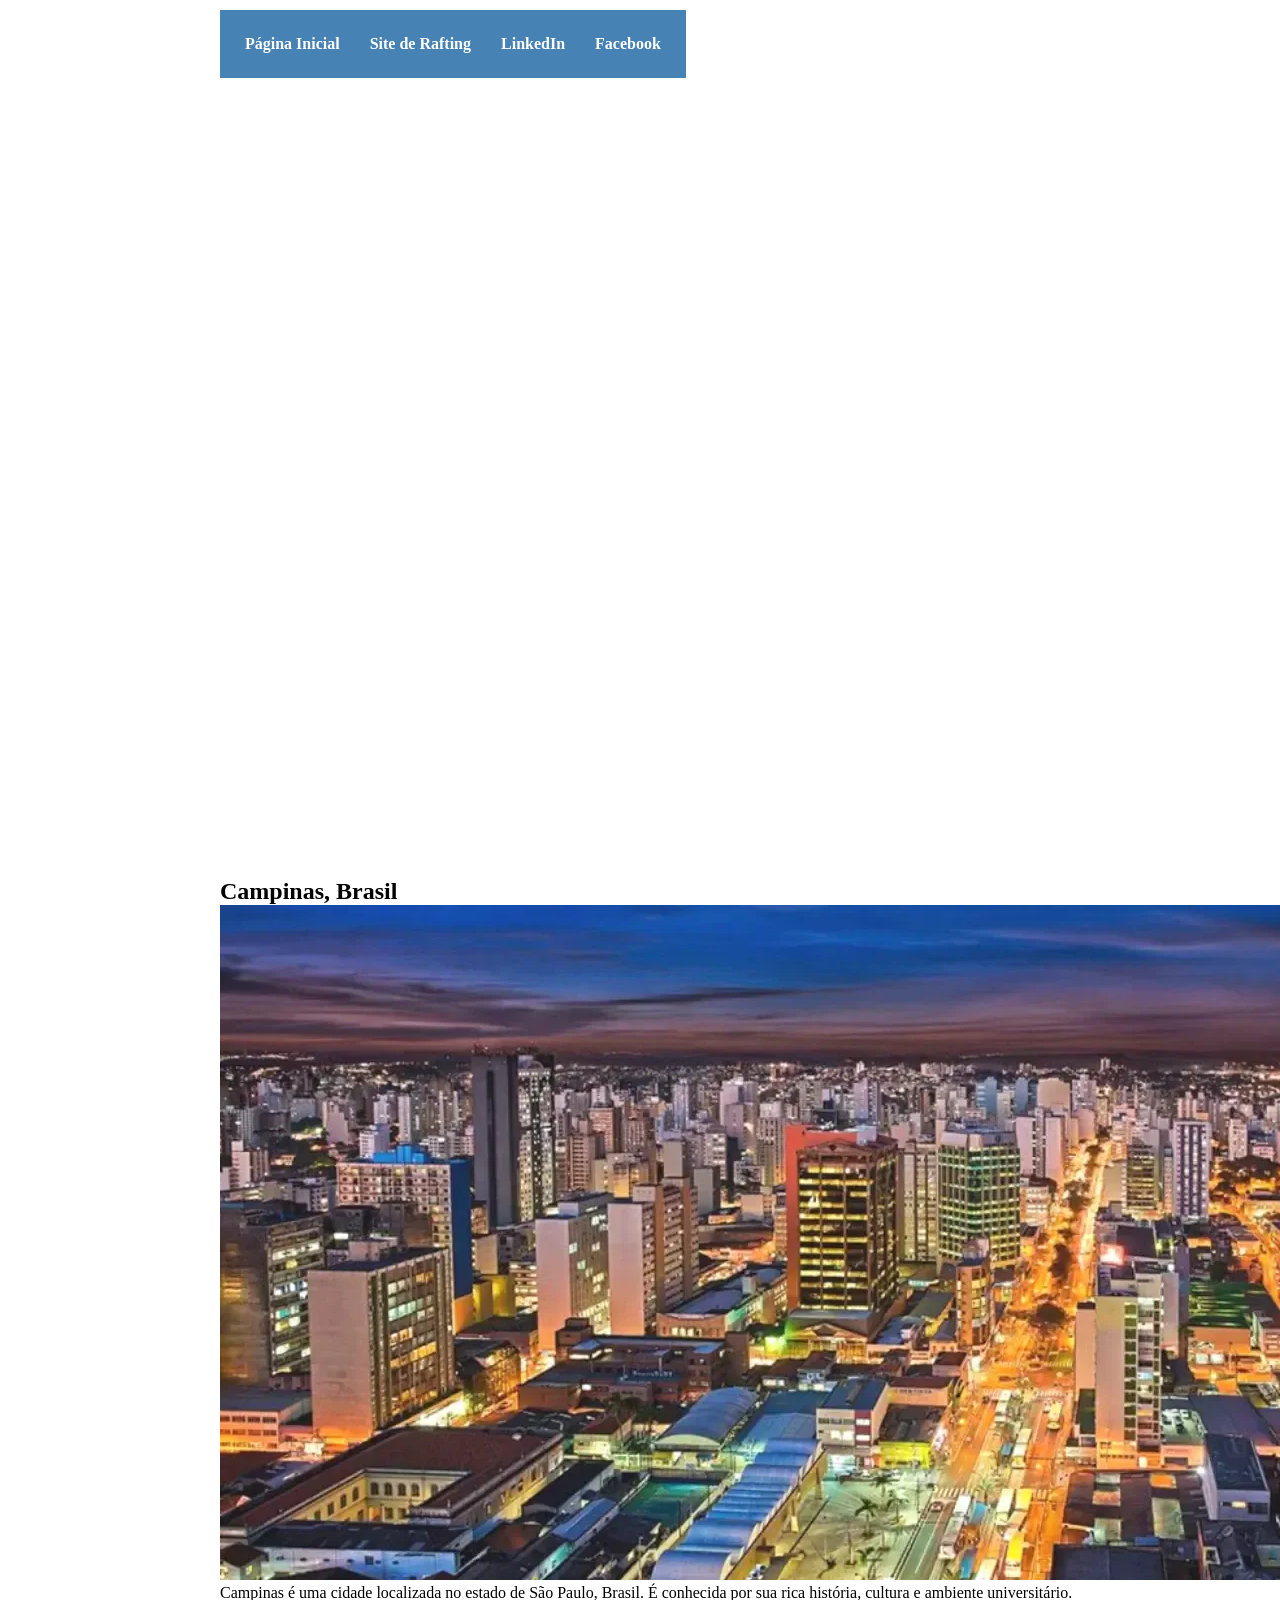
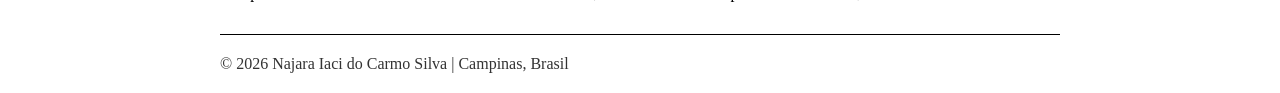
<file: index.html>
<!DOCTYPE html>
<html lang="pt-br">

<head>
    <meta charset="UTF-8">
    <meta name="viewport" content="width=device-width, initial-scale=1.0">

    <title>WDD 130 | Najara Carmo Silva</title>

    <meta name="description"
        content="Najara Carmo Silva mora em Campinas e faz parte da turma pioneira da BYU Pathway em português.">

    <meta name="author" content="Najara Iaci do Carmo Silva">

    <link rel="stylesheet" href="estilos.css">
</head>

<body>
    <header>
        <nav>
            <a href="#">Página Inicial</a>
            <a href="wwr/">Site de Rafting</a>
            <a href="https://www.linkedin.com/in/najaracarmo/" target="_blank">LinkedIn</a>
            <a href="https://facebook.com" target="_blank">Facebook</a>
        </nav>
    </header>

    <div class="grid">

        <main>
            <h1>Bem-Vindo ao WDD 130</h1>

            <img src="imagens/perfil.png" alt="Foto de perfil de Najara Iaci do Carmo Silva" class="perfil">

            <p>
                Meu nome é Najara Carmo, moro em Campinas e faço parte da turma pioneira da BYU em português.
            </p>
            <p> Sou estudante do curso de Desenvolvimento de Software. Tenho grande interesse por tecnologia, criação de
                sites e programação, especialmente na área de desenvolvimento web. Estou aprendendo sobre HTML, CSS e
                outras
                ferramentas importantes para criar páginas e sistemas modernos e funcionais. Gosto de aprender coisas
                novas,
                trabalhar em equipe e desenvolver habilidades que me ajudem a crescer profissionalmente na área da
                tecnologia.
            </p>

            <ul class="caixa">
                <li><a href="https://newsroom.churchofjesuschrist.org/article/campinas-brazil-temple"
                        target="_blank">Templo
                        de Campinas, Brasil</a></li>
                <li><a href="https://newsroom.churchofjesuschrist.org/article/s%C3%A3o-paulo-brazil-temple"
                        target="_blank">Templo de São Paulo, Brasil</a></li>
                <li><a href="https://newsroom.churchofjesuschrist.org/article/ogden-utah-temple" target="_blank">Templo
                        de
                        Ogden, Utah</a></li>
            </ul>
        </main>

        <aside class="caixa">
            <h2>Campinas, Brasil</h2>

            <img src="imagens/cidadecampinas.webp" alt="Cidade de Campinas - SP">

            <p>
                Campinas é uma cidade localizada no estado de São Paulo, Brasil.
                É conhecida por sua rica história, cultura e ambiente universitário.
            </p>
        </aside>

    </div>

    <footer>
        <p>© 2026 Najara Iaci do Carmo Silva | Campinas, Brasil</p>
    </footer>

</body>

</html>
</file>
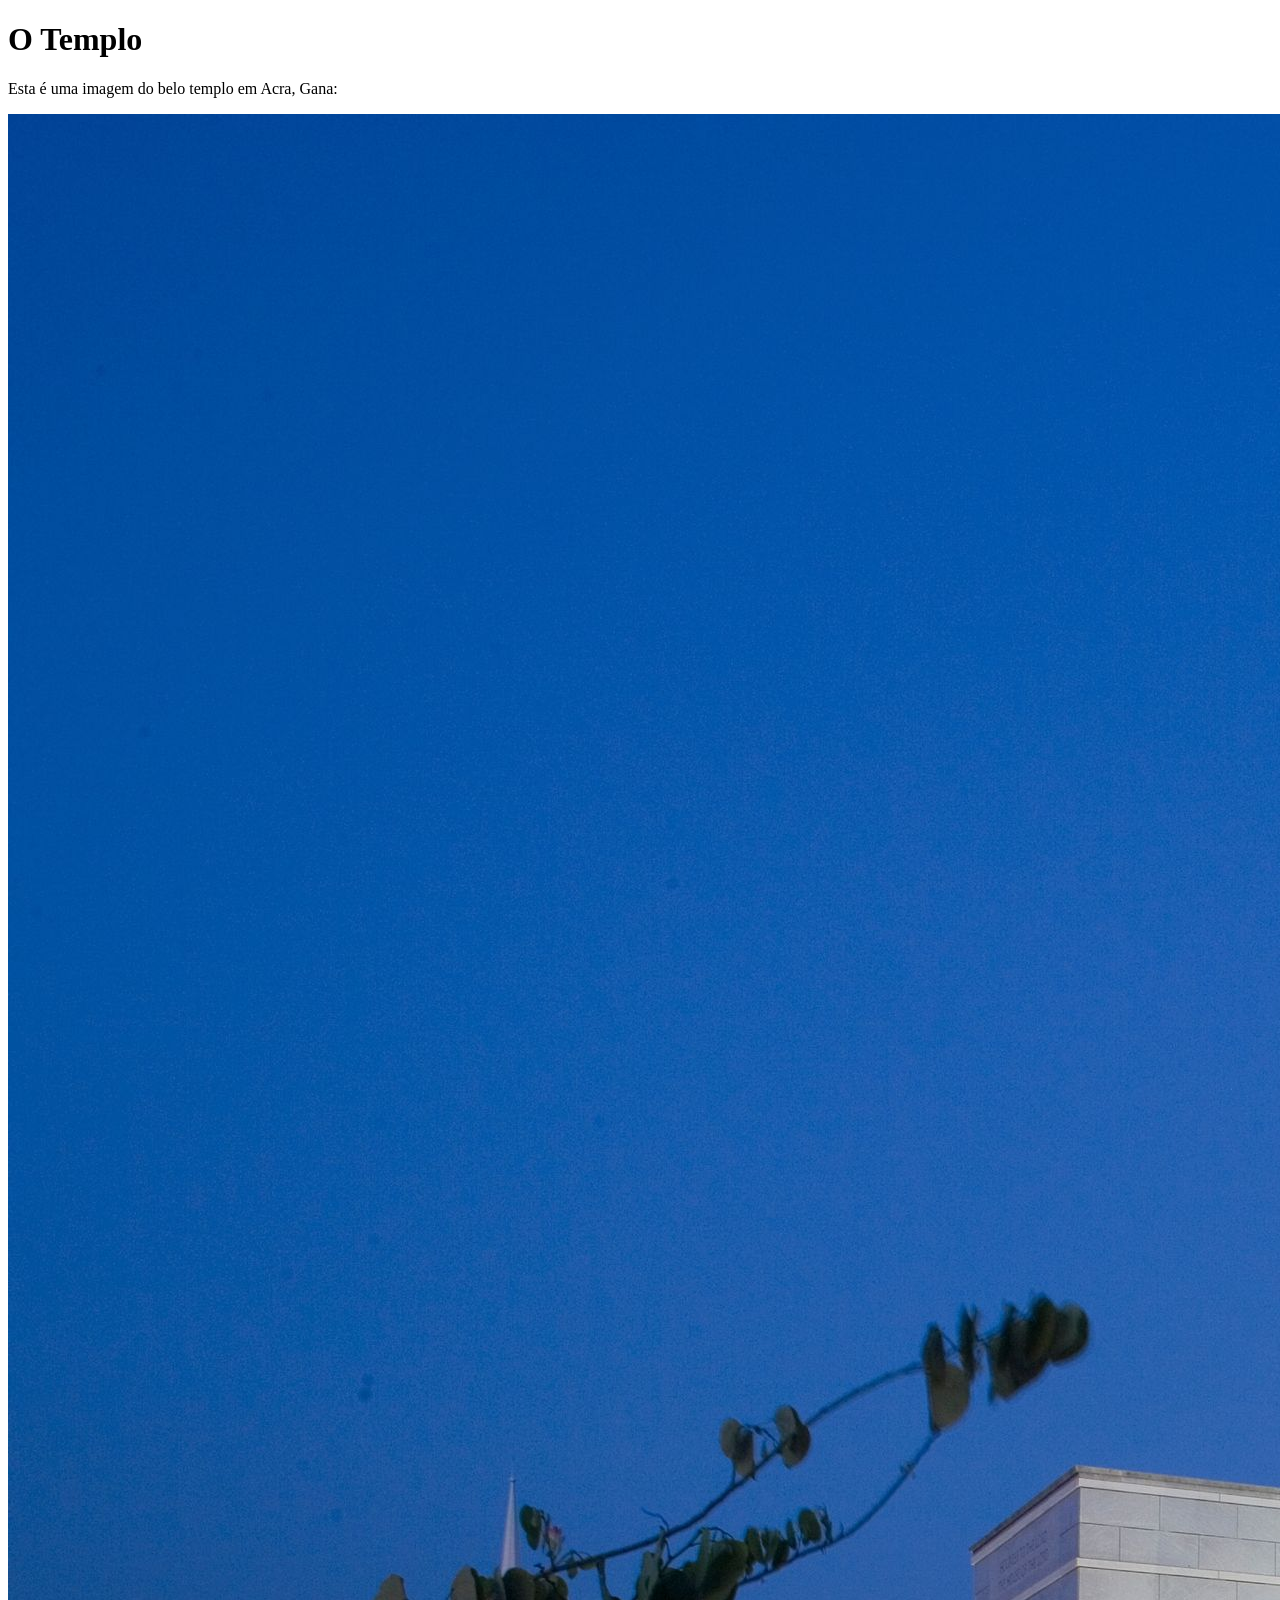
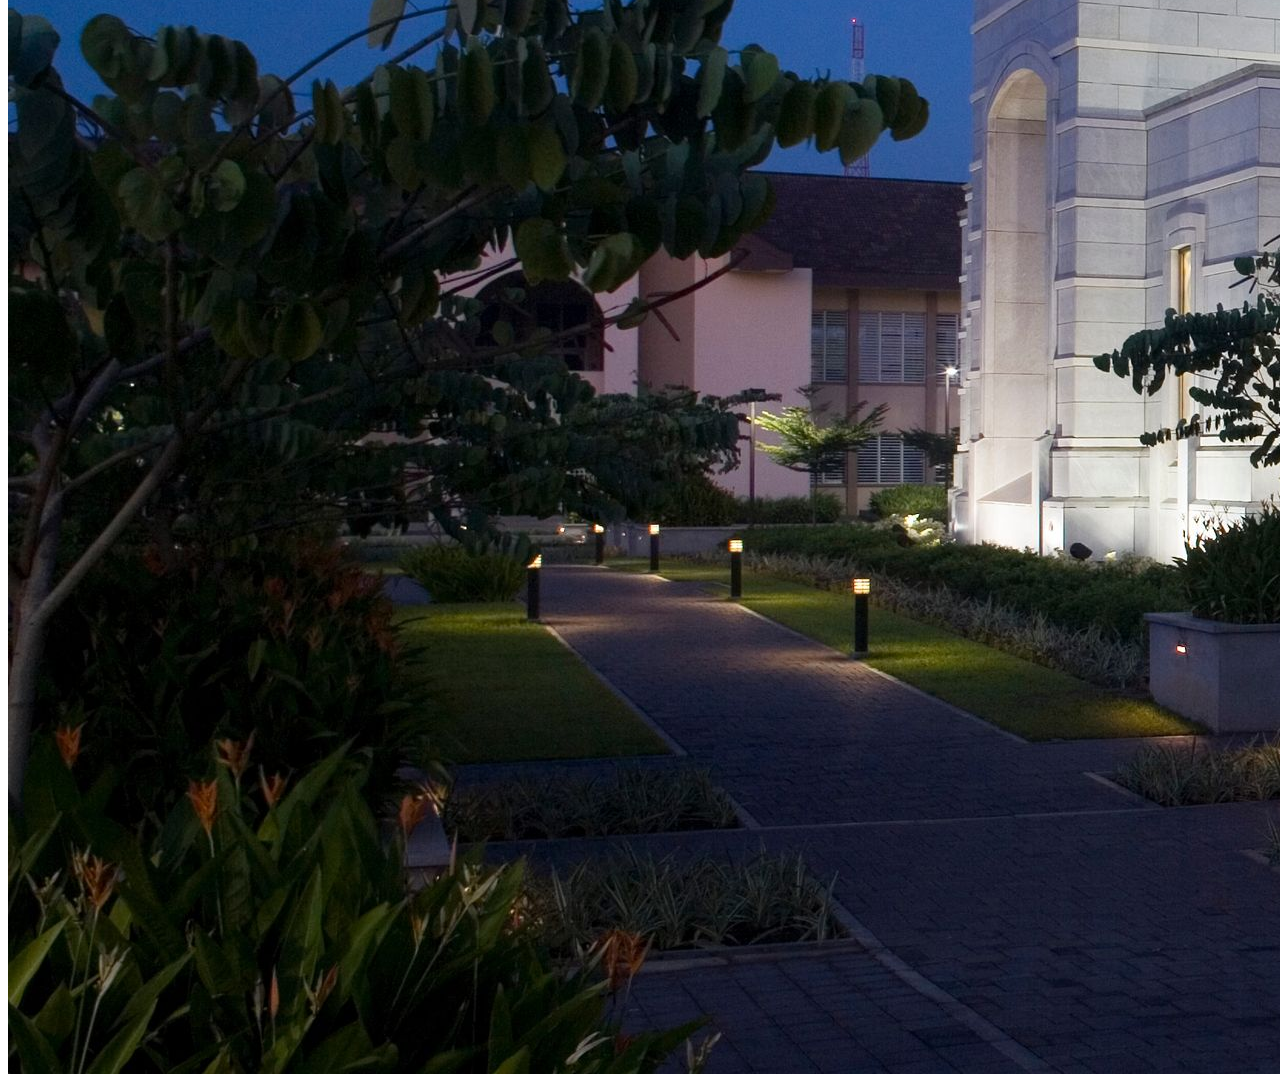
<file: semana01/imagens.html>
<!DOCTYPE html>
<html lang="pt-br">
<head>
    <meta charset="UTF-8">
    <meta name="viewport" content="width=device-width, initial-scale=1.0">
    <title>Imagem do Templo</title>
</head>
<body>
    <h1>O Templo</h1>
    <p>Esta é uma imagem do belo templo em Acra, Gana:</p>
    <img src="imagens/templo-largo.jpeg" alt="O Templo de Acra, Gana">
    
</body>
</html>
</file>
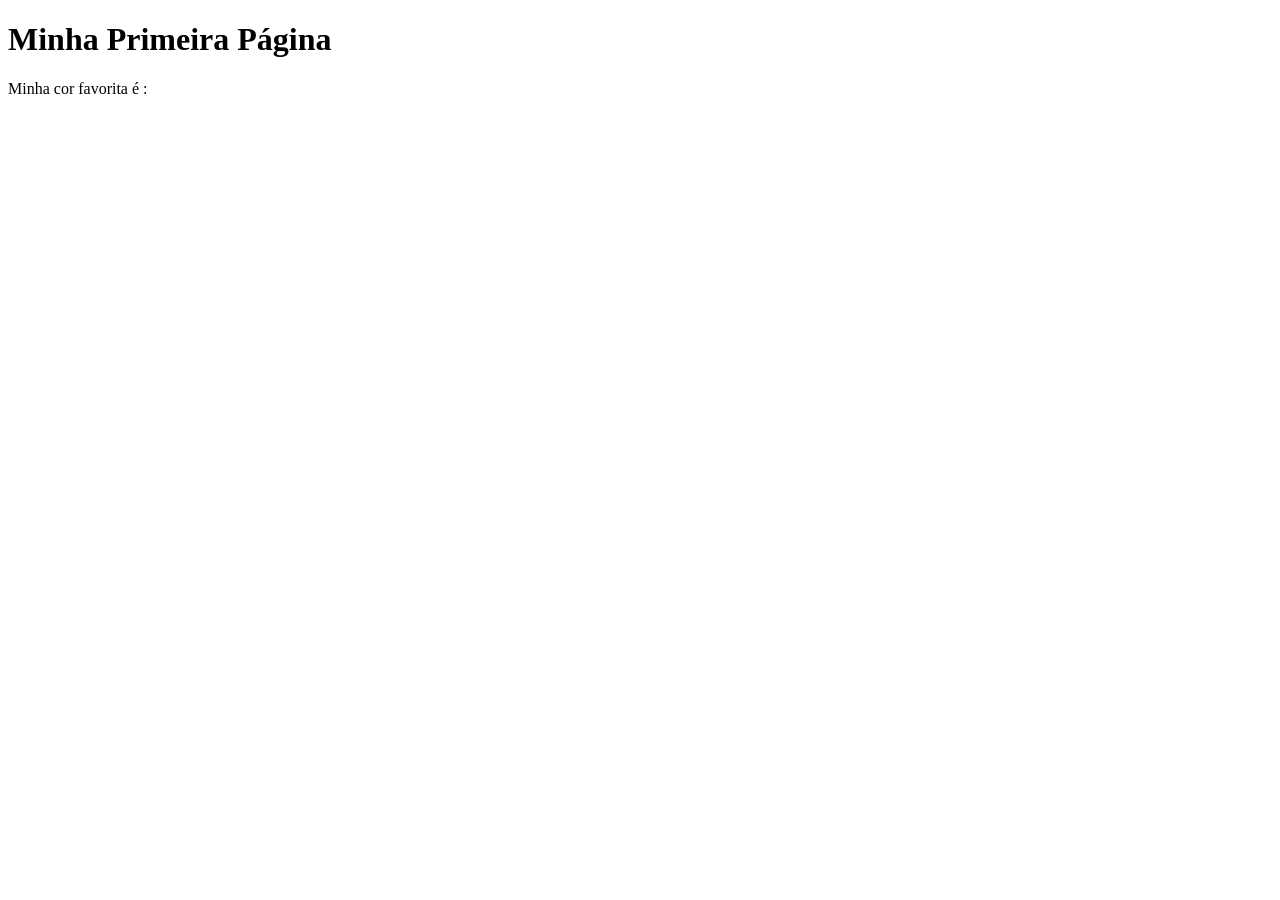
<file: semana01/primeira-pagina.html>
<!DOCTYPE html>
<html lang="pt-br">
<head>
    <meta charset="UTF-8">
    <meta name="viewport" content="width=device-width, initial-scale=1.0">
    <title>Minha Primeira Página</title>
</head>
<body>
    <h1>Minha Primeira Página</h1>
    <p>Minha cor favorita é : </p>
</body>
</html>
</file>
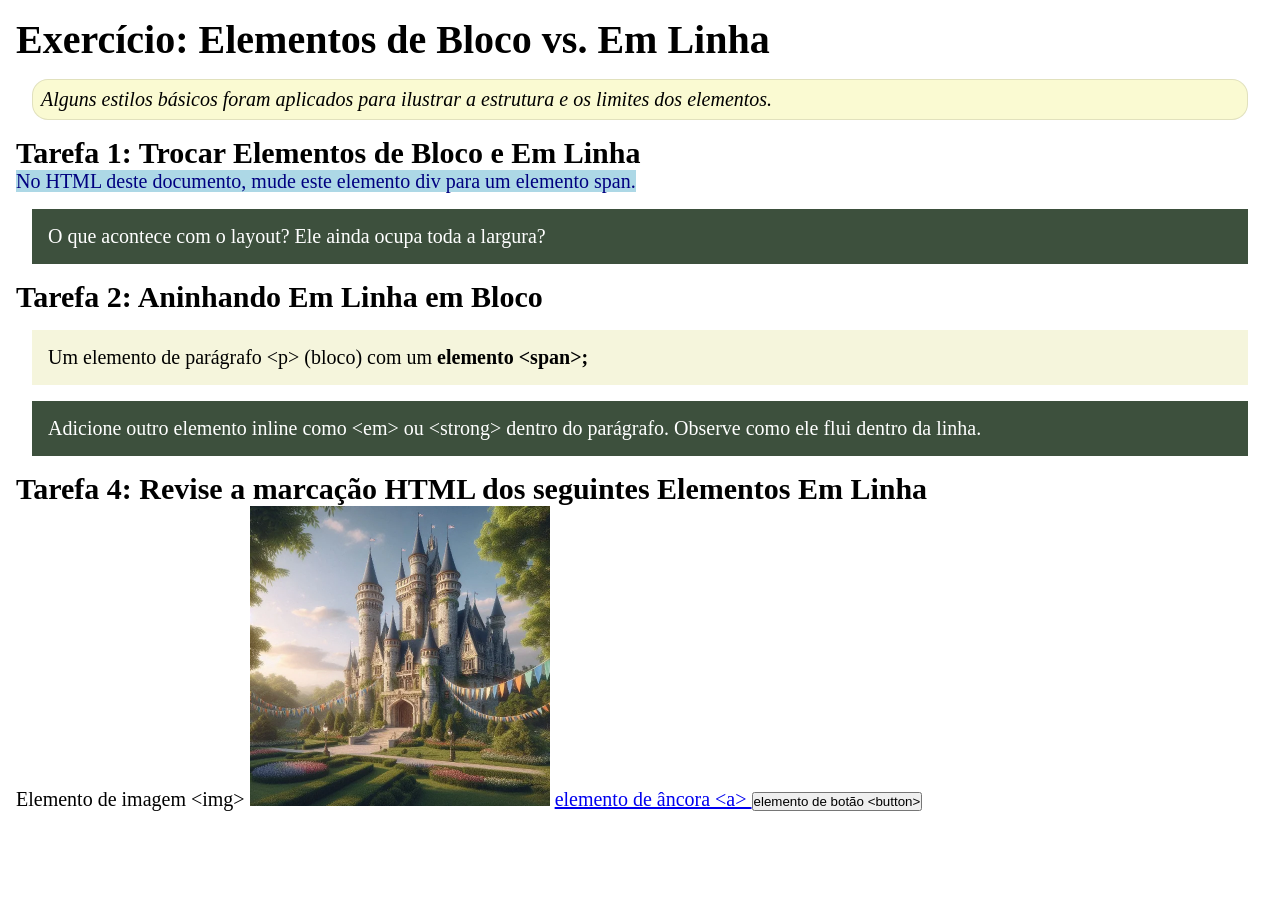
<file: semana02/bloco-vs-inline.html>
<!DOCTYPE html>
<html lang="pt-br">

<head>
    <meta charset="UTF-8">
    <meta name="viewport" content="width=device-width, initial-scale=1.0">
    <title>Exercício: Elementos de Bloco vs. Inline</title>
    <link rel="stylesheet" href="estilos/bloco-vs-inline.css">
</head>

<body>
    <main>
        <h1>Exercício: Elementos de Bloco vs. Em Linha</h1>
        <p class="note">Alguns estilos básicos foram aplicados para ilustrar a estrutura e os limites dos elementos.</p>

        <h2>Tarefa 1: Trocar Elementos de Bloco e Em Linha</h2>
        <span>No HTML deste documento, mude este elemento div para um elemento span.</span>



        <p class="question">O que acontece com o layout? Ele ainda ocupa toda a largura?</p>

        <h2>Tarefa 2: Aninhando Em Linha em Bloco</h2>
        <p>Um elemento de parágrafo &lt;p&gt; (bloco) com um <strong>elemento &lt;span&gt;;</strong></p>
        <p class="question">Adicione outro elemento inline como &lt;em&gt; ou &lt;strong&gt; dentro do parágrafo.
            Observe como ele flui dentro da linha.</p>

        <h2>Tarefa 4: Revise a marcação HTML dos seguintes Elementos Em Linha</h2>
        Elemento de imagem &lt;img&gt;
        <img src="imagens/castelo.webp" alt="imagem (imagens estão em linha)" width="300" height="300">
        <a href="https://churchofjesuschrist.org">elemento de âncora &lt;a&gt; </a>
        <button type="button">elemento de botão &lt;button&gt;</button>
    </main>
</body>

</html>
</file>
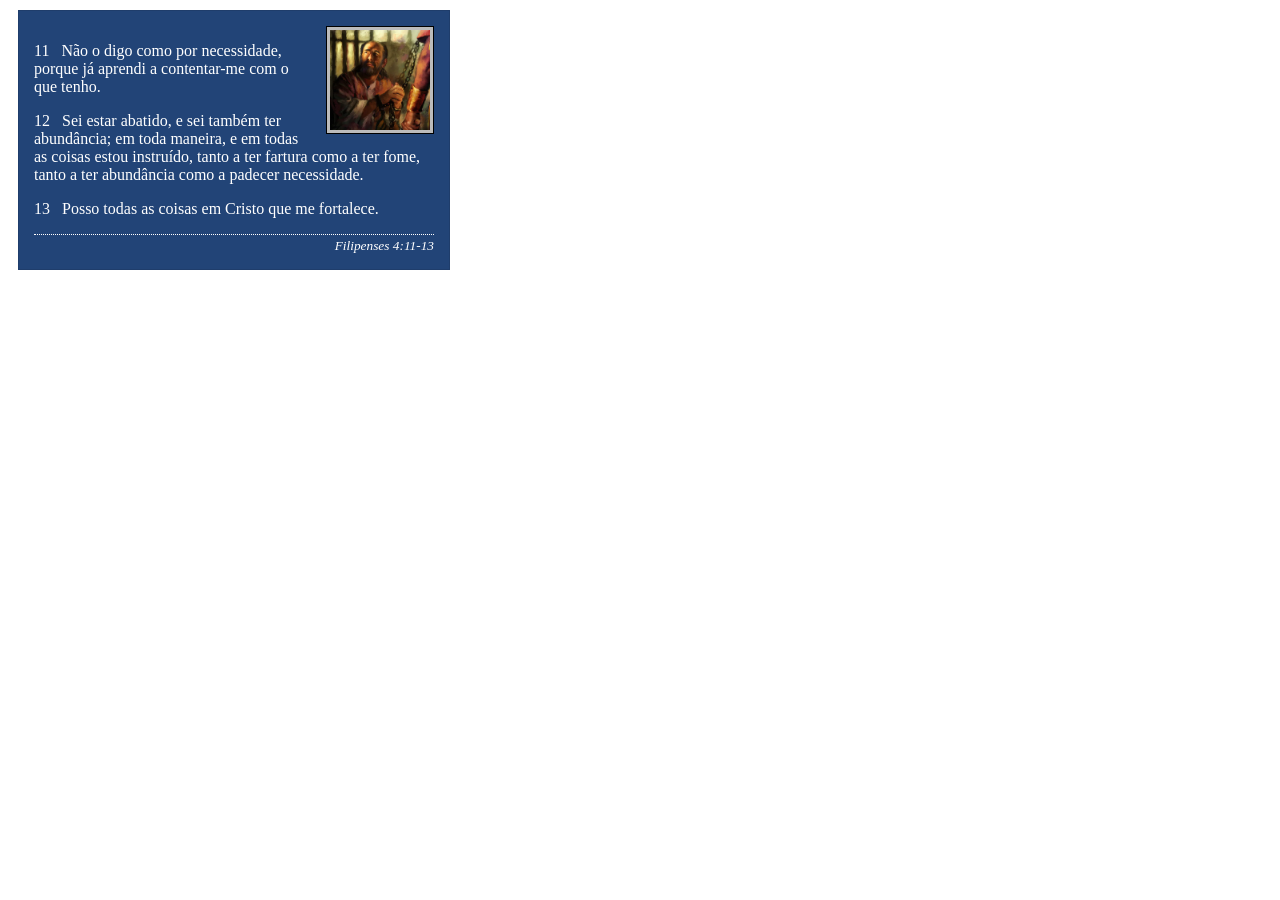
<file: semana02/box-model-solucao.html>
<!DOCTYPE html>
<html lang="pt-br">

<head>
    <meta charset="UTF-8">
    <meta name="viewport" content="width=device-width, initial-scale=1.0">
    <title>Atividade de Box Model</title>
    <link rel="stylesheet" href="estilos/box-model-solucao.css">
</head>

<body>
    <main>
        <div class="callout">
            <img src="imagens/apostolo-paulo-preso.webp" alt="Apóstolo Paulo - Preso em Roma" width="200" height="200">
            <blockquote>
                <p>11 &nbsp; Não o digo como por necessidade, porque já aprendi a contentar-me com o que tenho.</p>
                <p>12 &nbsp; Sei estar abatido, e sei também ter abundância; em toda maneira, e em todas as coisas estou
                    instruído, tanto a ter fartura como a ter fome, tanto a ter abundância como a padecer necessidade.
                </p>
                <p>13 &nbsp; Posso todas as coisas em Cristo que me fortalece.</p>
            </blockquote>
            <cite>Filipenses 4:11-13</cite>
        </div>
    </main>
</body>

</html>
</file>
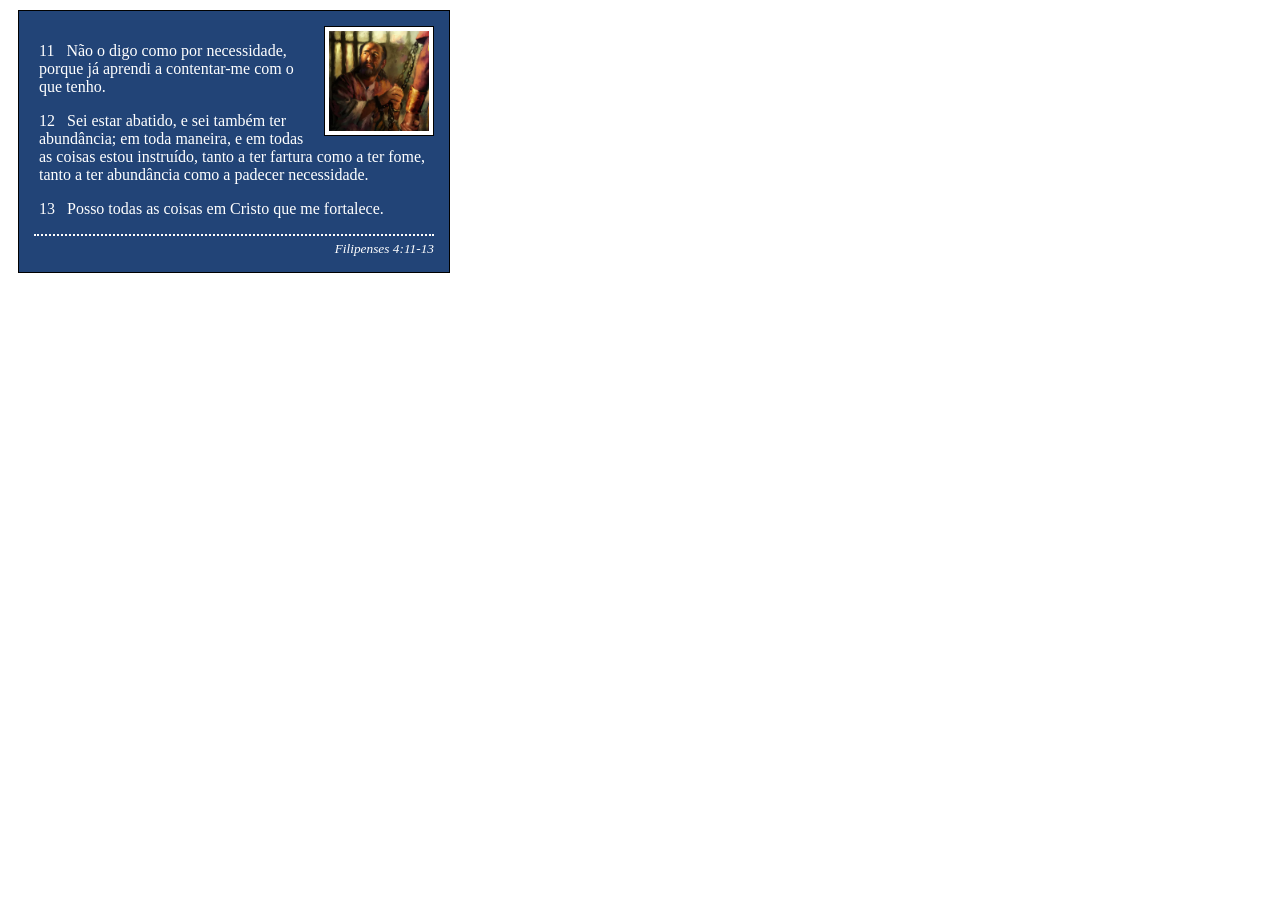
<file: semana02/box-model.html>
<!DOCTYPE html>
<html lang="pt-br">
<head>
    <meta charset="UTF-8">
    <meta name="viewport" content="width=device-width, initial-scale=1.0">
    <title>Atividade de Box Model</title>
    <link rel="stylesheet" href="estilos/box-model.css">
</head> 
<body>
    <main>
        <div class="callout">
            <img src="imagens/apostolo-paulo-preso.webp" alt="Apóstolo Paulo - Preso em Roma" width="200" height="200">
            <blockquote>
                <p>11 &nbsp; Não o digo como por necessidade, porque já aprendi a contentar-me com o que tenho.</p>
                <p>12 &nbsp; Sei estar abatido, e sei também ter abundância; em toda maneira, e em todas as coisas estou instruído, tanto a ter fartura como a ter fome, tanto a ter abundância como a padecer necessidade.</p>
                <p>13 &nbsp; Posso todas as coisas em Cristo que me fortalece.</p>
            </blockquote>
            <cite>Filipenses 4:11-13</cite>
        </div>
    </main>
</body>
</html>
</file>
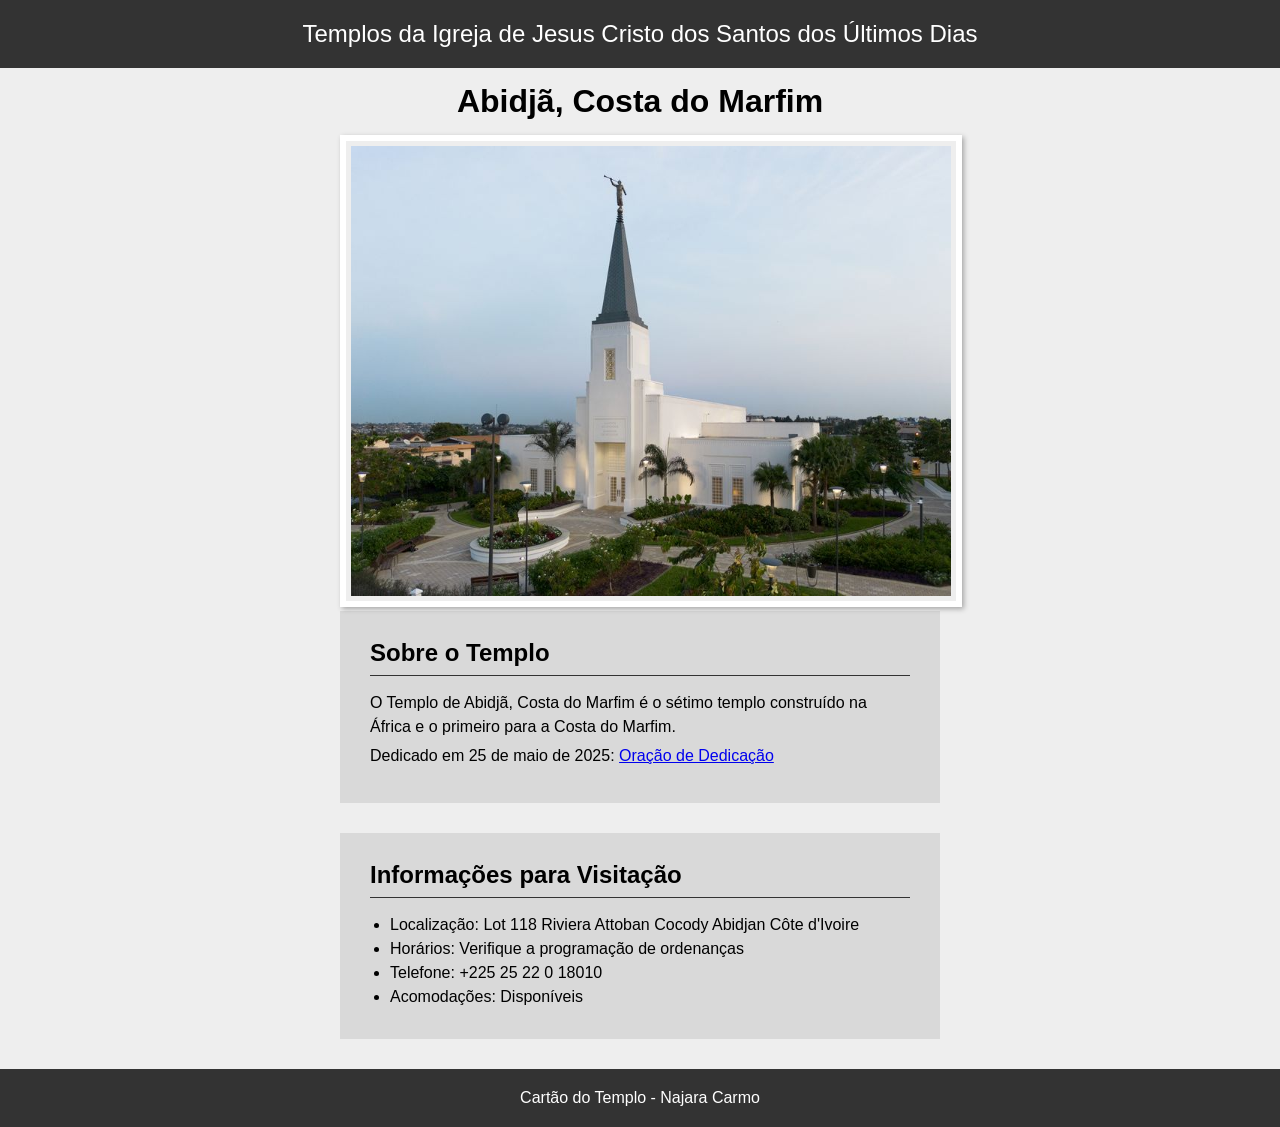
<file: semana02/templo.html>
<!DOCTYPE html>
<html lang="pt-br">

<head>
    <meta charset="UTF-8">
    <meta name="viewport" content="width=device-width, initial-scale=1.0">
    <title>Cartão do Templo - Abidjã, Costa do Marfim</title>
    <link rel="stylesheet" href="estilos/templo.css">

</head>

<body>
    <header>
        <p>Templos da Igreja de Jesus Cristo dos Santos dos Últimos Dias</p>
    </header>
    <main>
        <h1>Abidjã, Costa do Marfim</h1>
        <picture>
            <img src="imagens/abidja-costa-do-marfim.jpeg" alt="Templo de Abidjã, Costa do Marfim">
        </picture>
        <section>
            <h2>Sobre o Templo</h2>
            <p>O Templo de Abidjã, Costa do Marfim é o sétimo templo construído na África e o primeiro para a Costa do Marfim.</p>
            <p>Dedicado em 25 de maio de 2025: <a
                    href="https://www.churchofjesuschrist.org/temples/dedicatory-prayer/abidjan-ivory-coast-temple/2025-05-25?lang=eng"
                    target="_blank" rel="noopener noreferrer">Oração de Dedicação</a></p>
        </section>
        <section>
            <h2>Informações para Visitação</h2>
            <ul>
                <li>Localização: Lot 118 Riviera Attoban Cocody Abidjan Côte d'Ivoire</li>
                <li>Horários: Verifique a programação de ordenanças</li>
                <li>Telefone: +225 25 22 0 18010</li>
                <li>Acomodações: Disponíveis</li>
            </ul>
        </section>
    </main>
    <footer>
        <p>Cartão do Templo - Najara Carmo</p>
    </footer>
</body>

</html>
</file>
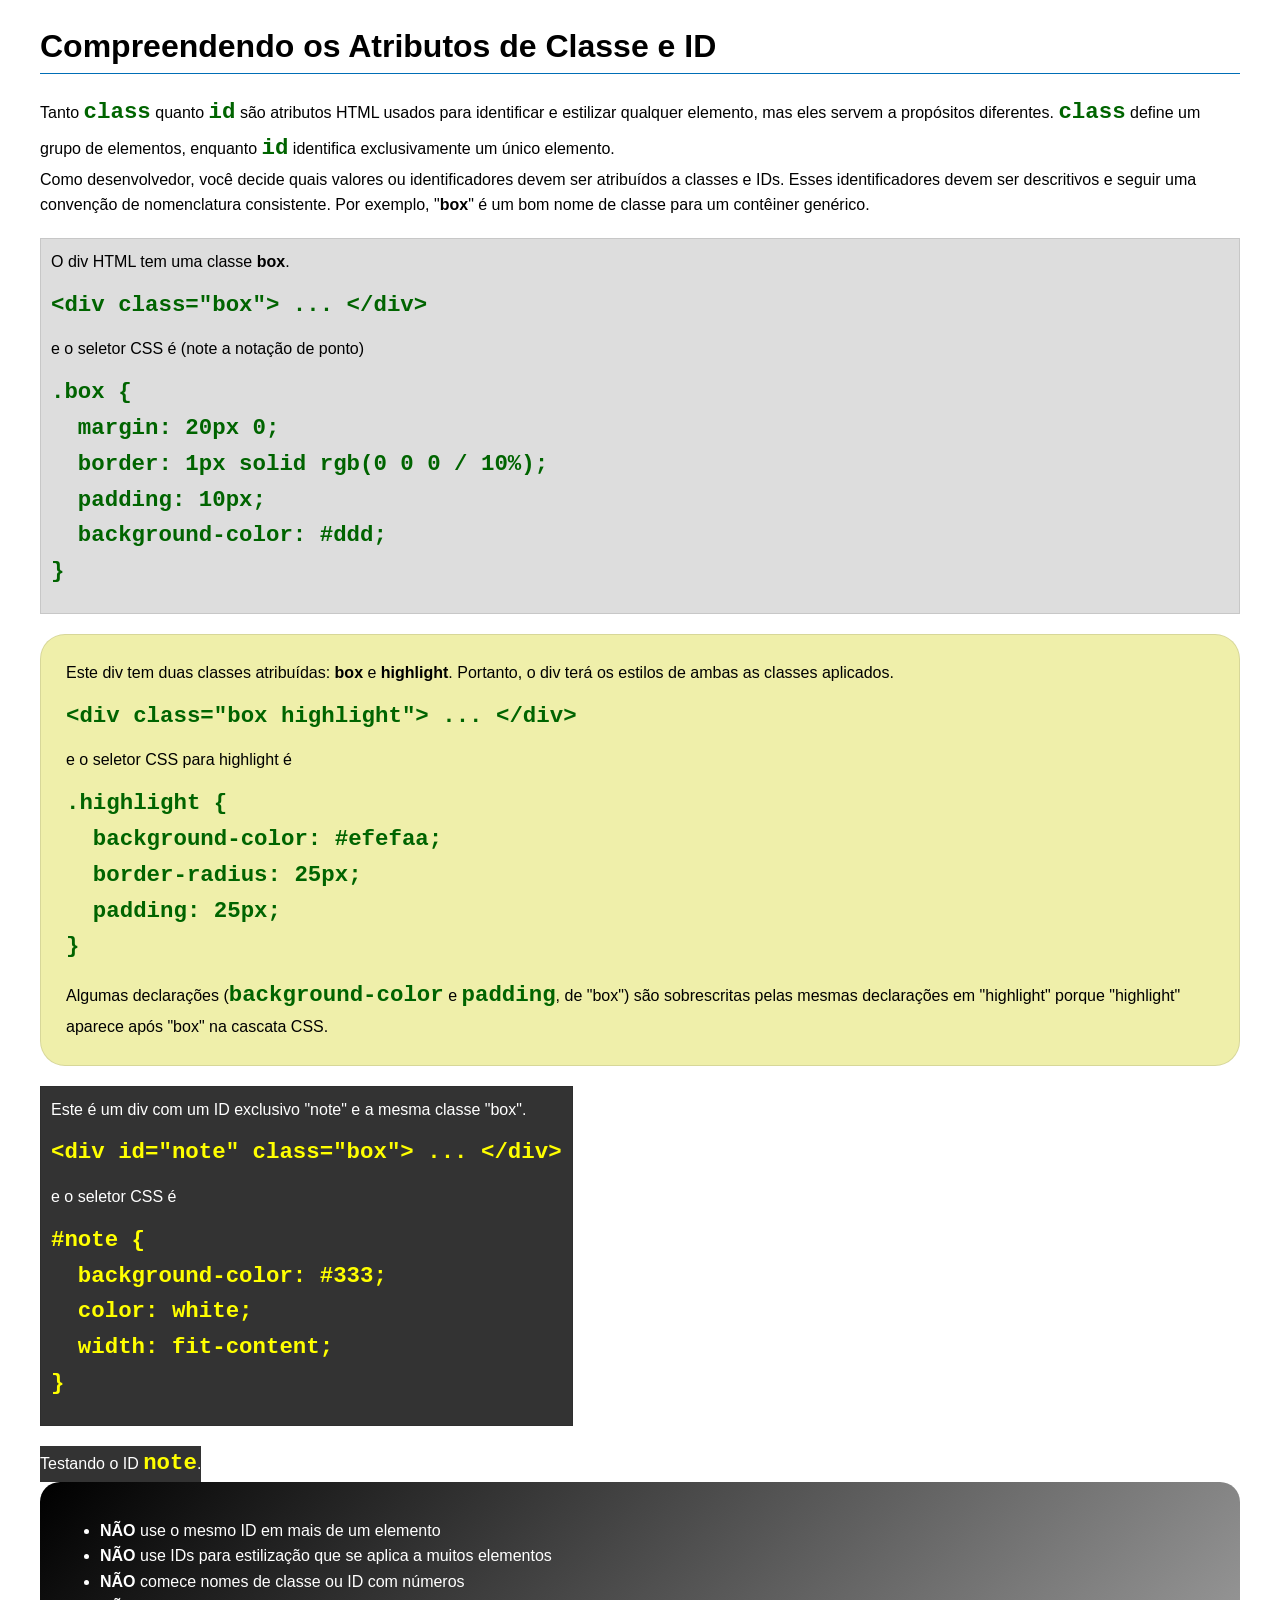
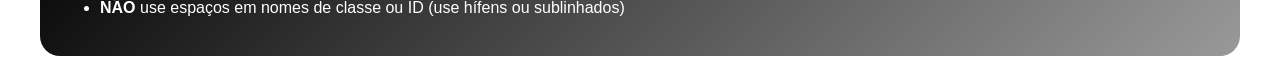
<file: semana03/classe-e-id.html>
<!DOCTYPE html>
<html lang="pt-br">

<head>
    <meta charset="UTF-8">
    <meta name="viewport" content="width=device-width, initial-scale=1.0">
    <title>Atributos de Classe vs ID</title>
    <link rel="stylesheet" href="estilos/classe-e-id.css">
</head>

<body>
    <h1>Compreendendo os Atributos de Classe e ID</h1>
    <p>Tanto <code>class</code> quanto <code>id</code> são atributos HTML usados para identificar e estilizar qualquer
        elemento, mas eles servem a propósitos diferentes. <code>class</code> define um grupo de elementos, enquanto
        <code>id</code> identifica exclusivamente um único elemento.
    </p>
    <p>Como desenvolvedor, você decide quais valores ou identificadores devem ser atribuídos a classes e IDs. Esses
        identificadores devem ser descritivos e seguir uma convenção de nomenclatura consistente. Por exemplo,
        "<strong>box</strong>" é um bom nome de classe para um contêiner genérico.</p>
    <div class="box">
        <p>O div HTML tem uma classe <strong>box</strong>.</p>
        <pre><code class="html">&lt;div class="box"&gt; ... &lt;/div&gt;</code></pre>
        e o seletor CSS é (note a notação de ponto)
        <pre><code class="css">.box {
  margin: 20px 0;
  border: 1px solid rgb(0 0 0 / 10%);
  padding: 10px;
  background-color: #ddd; 
}</code></pre>
    </div>

    <div class="box highlight">
        <p>Este div tem duas classes atribuídas: <strong>box</strong> e <strong>highlight</strong>. Portanto, o div terá
            os estilos de ambas as classes aplicados.</p>
        <pre><code class="html">&lt;div class="box highlight"&gt; ... &lt;/div&gt;</code></pre>
        e o seletor CSS para highlight é
        <pre><code class="css">.highlight {
  background-color: #efefaa;
  border-radius: 25px;
  padding: 25px;
}</code></pre>
        <p>Algumas declarações (<code>background-color</code> e <code>padding</code>, de "box") são sobrescritas pelas
            mesmas declarações em "highlight" porque "highlight" aparece após "box" na cascata CSS.</p>
    </div>

    <div id="note" class="box">
        <p>Este é um div com um ID exclusivo "note" e a mesma classe "box".</p>
        <pre><code class="html">&lt;div id="note" class="box"&gt; ... &lt;/div&gt;</code></pre>
        e o seletor CSS é
        <pre><code class="css">#note {
  background-color: #333;
  color: white;
  width: fit-content;
}</code></pre>
    </div>

    <div id="note">
        <p>Testando o ID <code>note</code>.</p>
    </div>

    <section id="melhor-pratica">
        <ul>
            <li><strong>NÃO</strong> use o mesmo ID em mais de um elemento</li>
            <li><strong>NÃO</strong> use IDs para estilização que se aplica a muitos elementos</li>
            <li><strong>NÃO</strong> comece nomes de classe ou ID com números</li>
            <li><strong>NÃO</strong> use espaços em nomes de classe ou ID (use hífens ou sublinhados)</li>
        </ul>
    </section>

    <br>

</body>

</html>
</file>
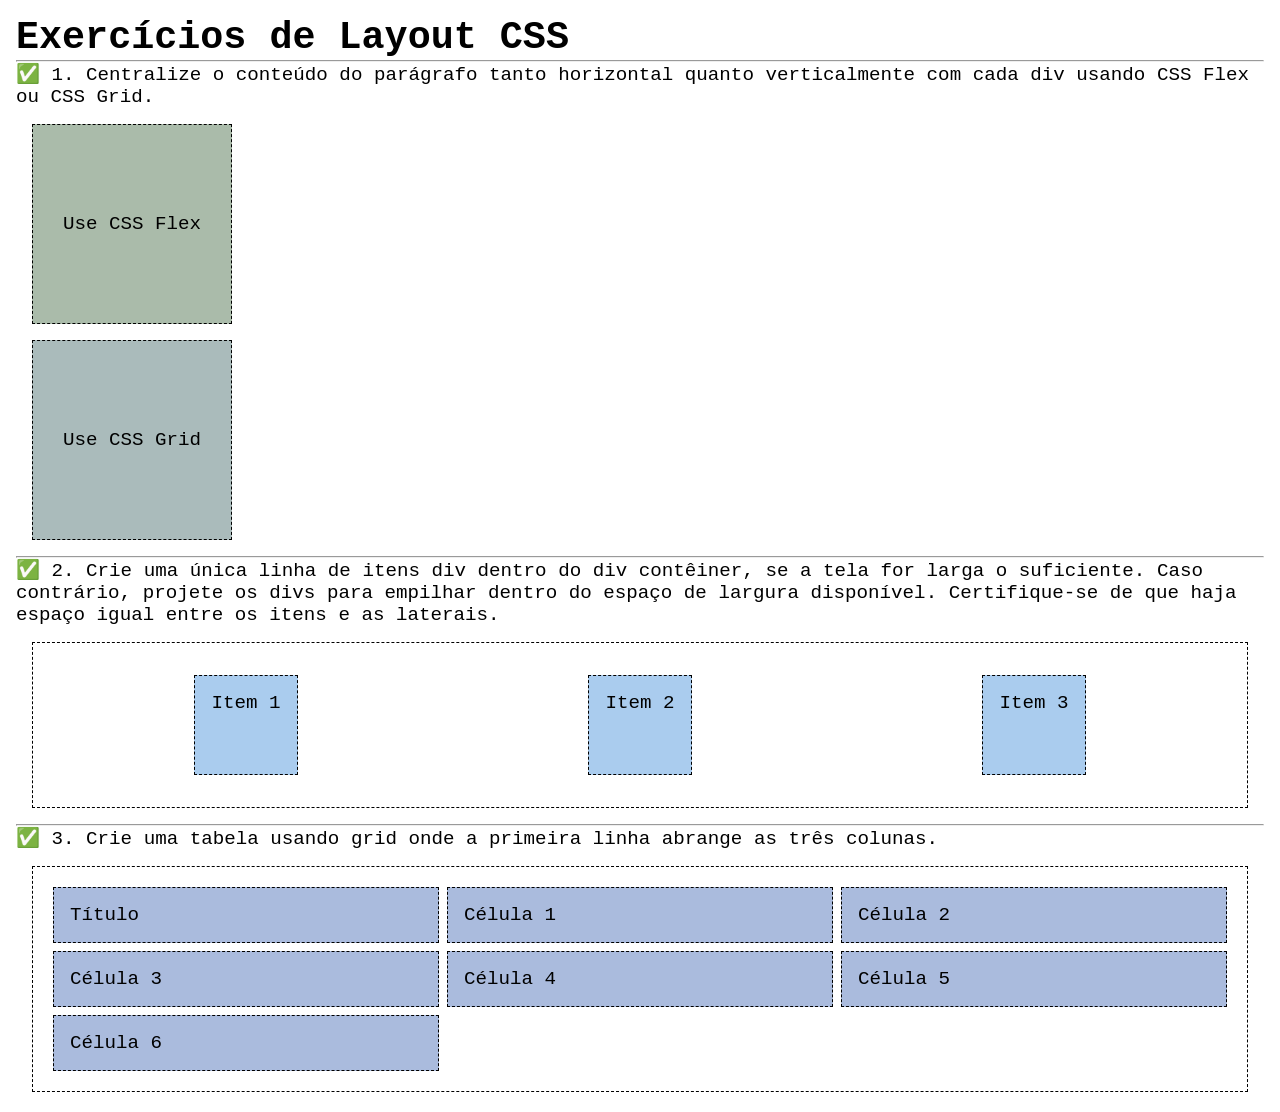
<file: semana04/exercicios-layout.html>
<!DOCTYPE html>
<html lang="pt-br">

<head>
    <meta charset="UTF-8">
    <meta name="viewport" content="width=device-width, initial-scale=1.0">
    <title>Exercícios de Layout CSS</title>
    <link rel="stylesheet" href="estilos/solucoes-dos-exercicios-de-layout.css">
</head>

<body>
    <main>
        <h1>Exercícios de Layout CSS</h1>
        <hr>
        <p>✅ 1. Centralize o conteúdo do parágrafo tanto horizontal quanto verticalmente com cada div usando CSS Flex ou
            CSS Grid.
        </p>
        <div class="one flex">
            <p>Use CSS Flex</p>
        </div>
        <div class="one grid">
            <p>Use CSS Grid</p>
        </div>
        <hr>
        <p>✅ 2. Crie uma única linha de itens div dentro do div contêiner, se a tela for larga o suficiente. Caso
            contrário, projete os
            divs para empilhar dentro do espaço de largura disponível. Certifique-se de que haja espaço igual entre os
            itens e as laterais.</p>
        <div class="container2">
            <div class="dois">
                <p>Item 1</p>
            </div>
            <div class="dois">
                <p>Item 2</p>
            </div>
            <div class="dois">
                <p>Item 3</p>
            </div>
        </div>
        <hr>
        <p>✅ 3. Crie uma tabela usando grid onde a primeira linha abrange as três colunas. </p>
        <div class="container3">
            <div class="tres colunas-3">
                <p>Título</p>
            </div>
            <div class="tres">
                <p>Célula 1</p>
            </div>
            <div class="tres">
                <p>Célula 2</p>
            </div>
            <div class="tres">
                <p>Célula 3</p>
            </div>
            <div class="tres">
                <p>Célula 4</p>
            </div>
            <div class="tres">
                <p>Célula 5</p>
            </div>
            <div class="tres">
                <p>Célula 6</p>
            </div>

        </div>
    </main>
</body>

</html>
</file>
<file: estilos.css>
* {
    margin: 0;
    padding: 0;
    box-sizing: border-box;
}

header, footer, .grid, .aventura-section {
    max-width: 840px;
    margin: 0 auto;
    width: 100%;
}

header {
    display: grid;
    grid-template-columns: auto 1fr;
    align-items: center;
    padding: 10px 0;
}

header .logo {
    height: 60px;
    width: auto;
}

header nav {
    background-color: steelblue; 
    padding: 10px;
    display: flex;                
    justify-content: space-evenly;
    align-items: center;          
    width: 100%;
}

header nav a {
    color: white;
    display: block;
    padding: 15px;
    text-decoration: none;        
    font-weight: bold;
}

h1 {
    color: darkblue;
    border-bottom: 2px solid darkblue;
    padding-bottom: 0.5rem;
}

.grid {
    display: grid;
    grid-template-columns: 1fr 2fr; 
    gap: 20px;                      
    align-items: start;             
}

main {
    grid-column: 2 / 3;
    width: 100%;
    padding: 20px 0;
}

.hero-img {
    width: 100%;
    height: 250px;
    object-fit: cover;
    border: 1px solid #000;
    box-shadow: 0 0 30px gray;
}

.hero h1 {
    text-align: center;
    margin-top: -50px;
    color: white;
    text-shadow: 2px 2px 4px rgba(0,0,0,0.8);
    position: relative;
    border: none;
}

.artigo-principal {
    display: flex;
    gap: 20px;
    padding: 20px 0;
    align-items: center;
}

.avatar-img {
    width: 120px;
    height: auto;
    border: 1px solid #000;
    padding: 2px;
    box-shadow: 0 0 20px gray;
}

.historia {
    margin-top: 20px;
}

.aventura-section {
    margin-top: 40px;
    margin-bottom: 40px;
    padding: 0 10px;
}

.aventura-galeria {
    display: flex;
    justify-content: space-between;
    gap: 10px;
    margin-top: 15px;
    width: 100%;
}

.aventura-galeria figure {
    margin: 0;
    flex: 1;
    min-width: 0;
    text-align: center;
    background-color: #f1f3f5;
    padding: 6px;
    border-radius: 8px;
    border: 1px solid #ccc;
}

.aventura-galeria figure img {
    width: 100%;
    height: 100px;
    object-fit: cover;
    border-radius: 4px;
    display: block;
}

.aventura-galeria figcaption {
    margin-top: 6px;
    font-size: 0.75rem;
    font-weight: bold;
    color: #495057;
}

footer {
    margin-top: 2em;
    border-top: 1px solid black;
    display: flex;
    justify-content: space-between;
    align-items: center;
    padding: 20px 0;
}

footer p {
    margin: 0;
    color: #333;
}

footer .socialmedia {
    display: flex;
    gap: 15px;
}

footer .socialmedia img {
    width: 30px;
    height: 30px;
    object-fit: contain;
}
</file>
<file: semana02/estilos/bloco-vs-inline.css>
* {
    margin: 0;
    padding: 0;
}

body {
    font-size: 20px;
    margin: 1rem;
}

p,
div {
    background-color: beige;
    margin: 1rem;
    padding: 1rem;
}

span {
    color: navy;
    background-color: lightblue;
}

code {
    margin: 0;
    padding: 0;
    color: green;
    font-size: 1.2rem;
}

.note {
    font-style: italic;
    background-color: lightgoldenrodyellow;
    border-radius: 1rem;
    border: 1px solid rgb(0 0 0 / 10%);
    margin: 1rem;
    padding: .5rem;
}

.question {
    background-color: #3d503d;
    color: #fff;
}
</file>
<file: semana02/estilos/box-model-solucao.css>
.callout {
    max-width: 400px;
    margin: 10px;
    border: 1px solid rgba(0, 0, 0, .1);
    padding: 15px;
    background-color: #247;
    color: #fff;
}

.callout img {
    float: right;
    margin: 0 0 10px 15px;
    border: 1px solid #000;
    padding: 3px;
    background-color: #bbb;
    width: 100px;
    height: auto;

}

blockquote {
    margin: 0;
}

cite {
    display: block;
    border-top: 1px dotted #fff;
    padding-top: 3px;
    text-align: right;
    font-size: smaller;
}
</file>
<file: semana02/estilos/box-model.css>
.callout{
    max-width: 400px;
    margin: 10px;
    border: 1px solid #000;
    padding: 15px;
    background-color: #247;
    color: #fff; 

}

.callout img {
    float: right;
    margin: 0 0 10px 10px;
    border: 1px solid #000;
    padding: 4px;
    background-color: #fff;
    width: 100px;
    height: auto;
   

}
blockquote { margin: 5px;
	
}

cite {
    display: block;
    border-top: 2px dotted #fff;
    padding-top: 5px;
	text-align: right;
    font-size: smaller;
}
</file>
<file: semana02/estilos/templo.css>
* {
margin: 0;
padding: 0;


}

body {
    font-family: Arial, Helvetica, sans-serif;
    background-color: #eeeeee;
}

header, footer {
    background-color: #333;
    color: #fff;
    text-align: center;
    padding: 20px;
}

header {
    font-size: 1.5rem;
}

main {
    margin: 0 auto;
    width: 600px;
}
h1 {
    text-align: center;
    margin: 15px 0;

picture {  
    display: block;
    margin-bottom: 30px;

}

}
img {
    width: 600px;
    height: auto;
    border: 6px solid #fff;
    padding:5px;
    box-shadow: 2px 2px 5px rgba(0,0,0,0.3);
}

section {
    background-color: #d9d9d9;
    margin:0 0 30px 0;
    padding: 30px;
    line-height: 1.5rem;

}

section p {
    margin-bottom: 5px;

}

section h2 {
    margin-bottom: 15px;
    border-bottom: 1px solid #333;
    padding-bottom: 10px;
}

section ul {
    margin-left: 20px;

}
</file>
<file: semana03/estilos/classe-e-id.css>
body {
    font-family: Arial, sans-serif;
    line-height: 1.6;
    margin: 0;
    padding: 0 40px;
}

h1 {
    border-bottom: 1px solid rgb(0 110 182);
    padding-bottom: 0;
}



p {
    margin: 0;
}

code {
    color: darkgreen;
    font-weight: 700;
    font-size: 1.4rem;
}

/* Class exemplos - podem ser reutilizados */

.box {
    margin: 20px 0;
    border: 1px solid rgb(0 0 0 / 10%);
    padding: 10px;
    background-color: #ddd; /* essa é a abreviação para #dddddd */
}

.highlight {
    background-color: #efefaa;
    border-radius: 25px;
    padding: 25px;
}

/* ID exemplos - devem ser únicos */

#note {
    background-color: #333;
    color: white;
    width: fit-content;
}

#note code {
    color: yellow;
}

#melhor-pratica {
    background: linear-gradient(135deg, #000 0%, #999 100%);
    color: white;
    border-radius: 20px;
    padding: 20px
}
</file>
<file: semana04/estilos/solucoes-dos-exercicios-de-layout.css>
* {
    margin: 0;
    padding: 0;
    box-sizing: border-box;
}

body {
    margin: 1rem;
    font-family: monospace;
    font-size: 1.2rem;
}

div {
    margin: 1rem;
    border: 1px dashed;
    padding: 1rem;
}

.one {
    width: 200px;
    height: 200px;
}

.flex {
    background-color: #aba;
    display: flex;
    justify-content: center;
    align-items: center;
}

.grid {
    background-color: #abb;
    display: grid;
    place-items: center;
}

.container2 {
    display: flex;
    flex-wrap: wrap;
    justify-content: space-around;
}

.dois {
    background-color: #ace;
    height: 100px;
}

.container3 {
    display: grid;
    grid-template-columns: repeat(3, 1fr);
}

.columns-3 {
    grid-column: span 3;}

.tres {
    margin: .25rem;
    background-color: #abd;
}
</file>
